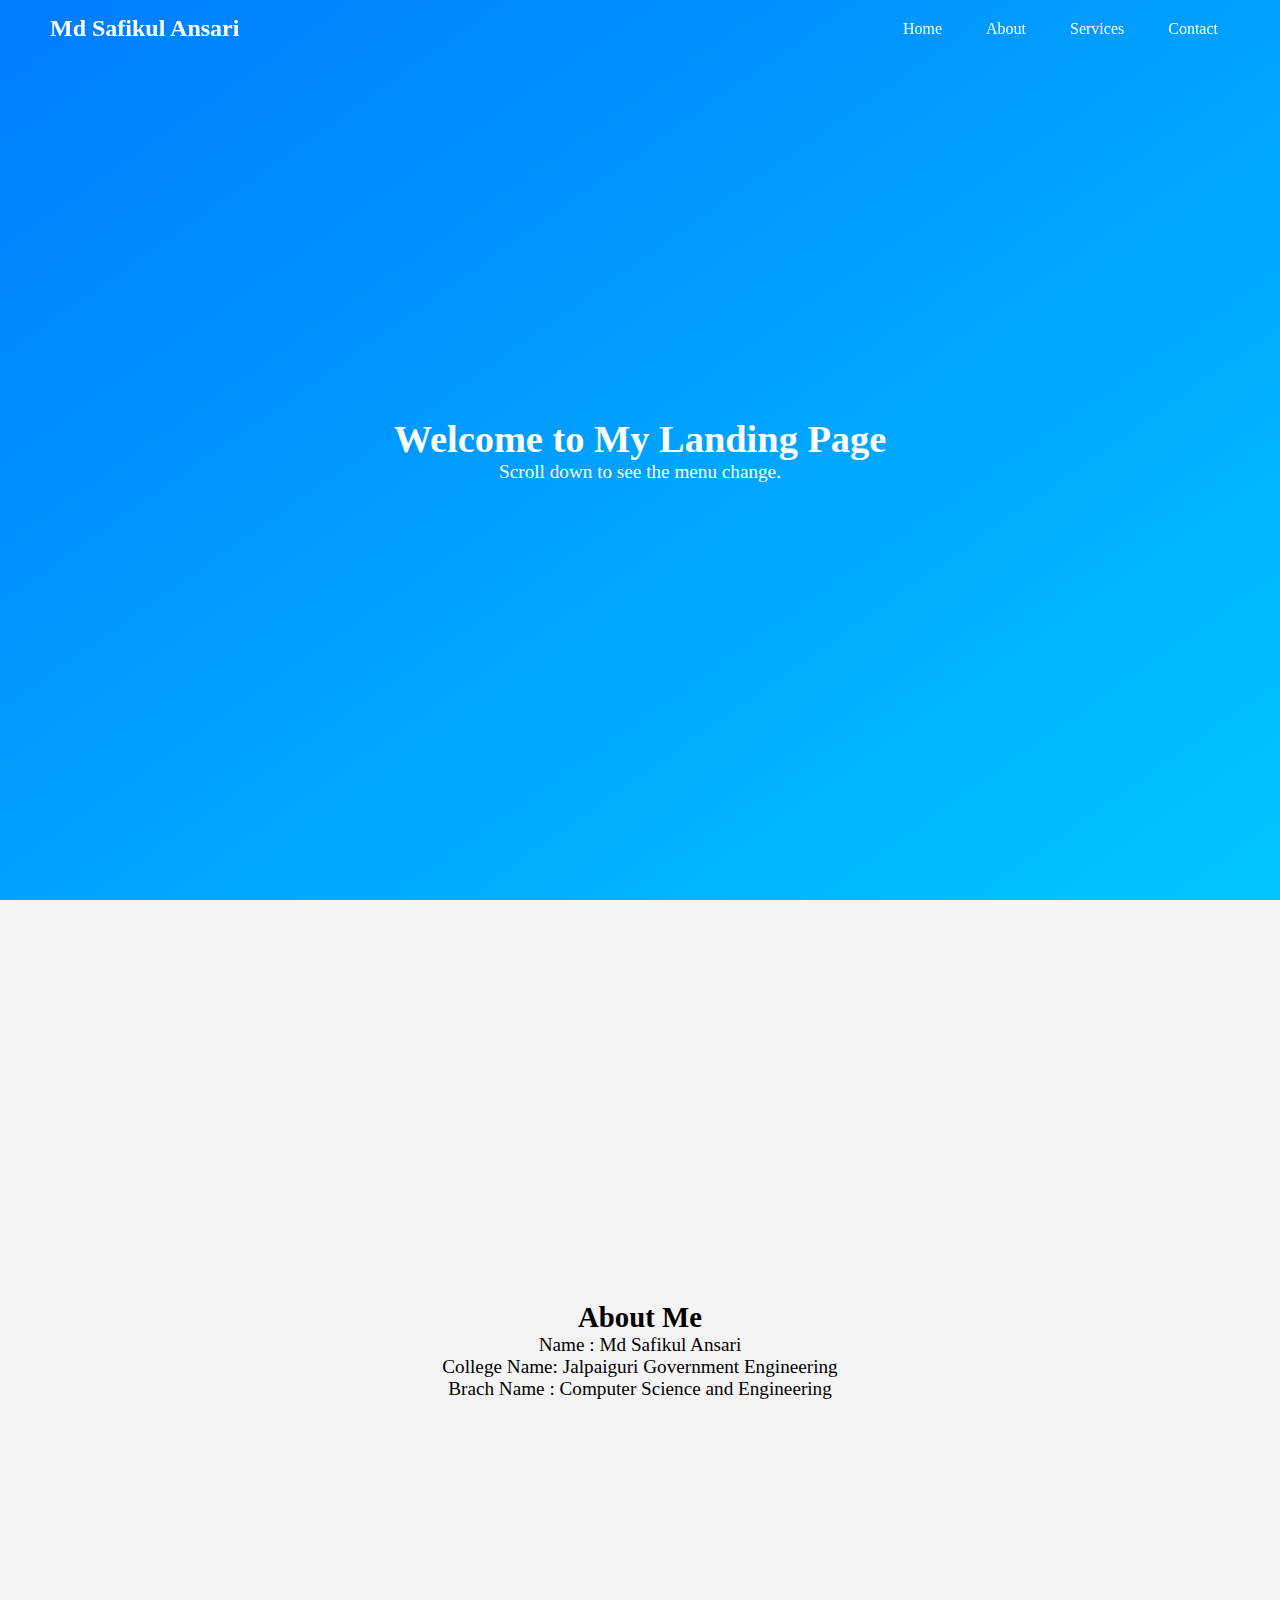
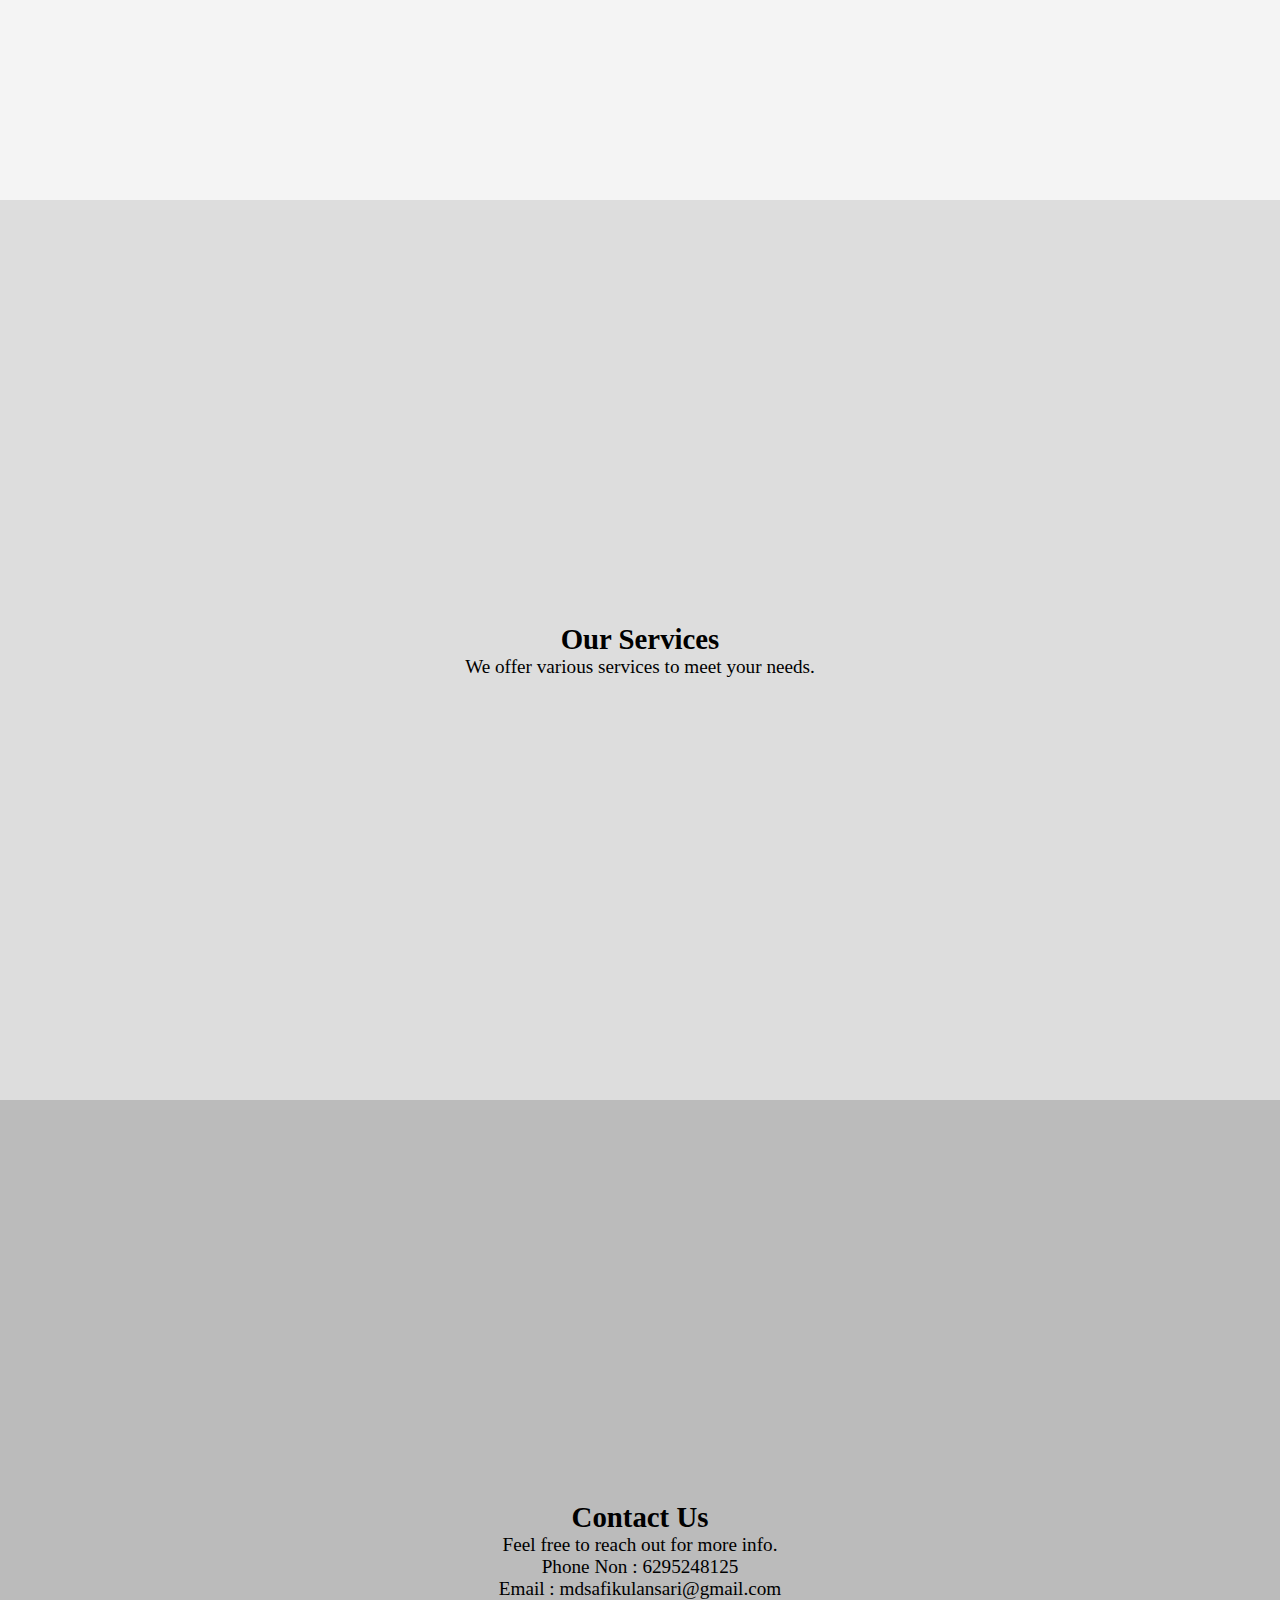
<file: Task1/index.html>
<!DOCTYPE html>
<html lang="en">
<head>
    <meta charset="UTF-8">
    <meta name="viewport" content="width=device-width, initial-scale=1.0">
    <title>Responsive Landing Page</title>
    <link rel="stylesheet" href="style.css">
</head>
<body>

    <!-- Navigation -->
    <nav id="navbar">
        <div class="logo">Md Safikul Ansari</div>
        <ul>
            <li><a href="#home">Home</a></li>
            <li><a href="#about">About</a></li>
            <li><a href="#services">Services</a></li>
            <li><a href="#contact">Contact</a></li>
        </ul>
    </nav>

    <!-- Landing Section -->
    <section id="home">
        <h1>Welcome to My Landing Page</h1>
        <p>Scroll down to see the menu change.</p>
    </section>

    <section id="about">
        <h2>About Me</h2>
        <p>Name : Md Safikul Ansari</p>
        <p>College Name: Jalpaiguri Government Engineering </p>
        <p>Brach Name : Computer Science and Engineering</p>
    </section>

    <section id="services">
        <h2>Our Services</h2>
        <p>We offer various services to meet your needs.</p>
    </section>

    <section id="contact">
        <h2>Contact Us</h2>
        <p>Feel free to reach out for more info.</p>
        <p>Phone Non : 6295248125</p>
        <p>Email : mdsafikulansari@gmail.com</p>
    </section>

    <script src="script.js"></script>
</body>
</html>
</file>
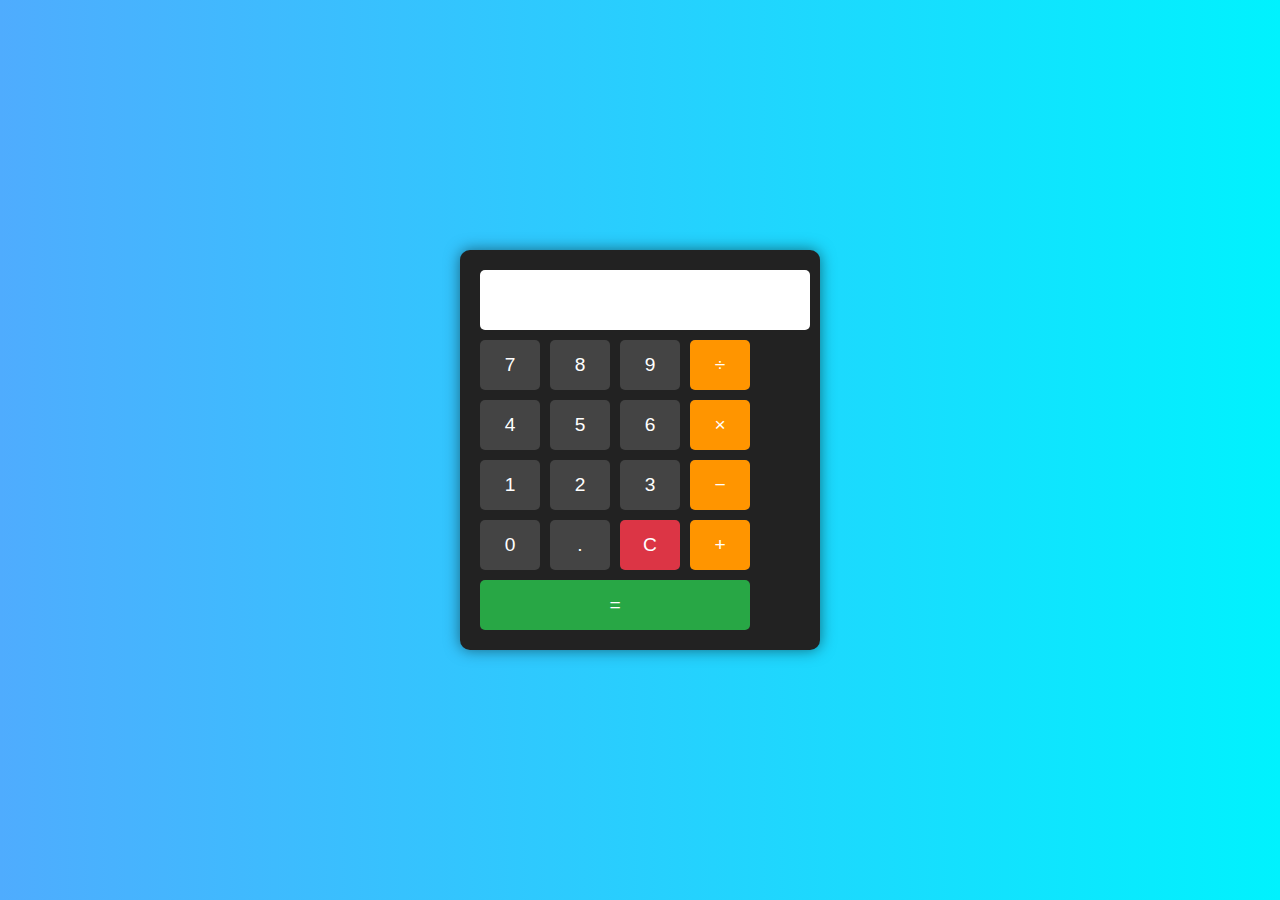
<file: Task2(Alternative)/index.html>
<!DOCTYPE html>
<html lang="en">
<head>
    <meta charset="UTF-8">
    <meta name="viewport" content="width=device-width, initial-scale=1.0">
    <title>Calculator</title>
    <link rel="stylesheet" href="style.css">
</head>
<body>

    <div class="calculator">
        <input type="text" id="display" disabled>
        <div class="buttons">
            <button class="btn" data-value="7">7</button>
            <button class="btn" data-value="8">8</button>
            <button class="btn" data-value="9">9</button>
            <button class="btn operator" data-value="/">÷</button>

            <button class="btn" data-value="4">4</button>
            <button class="btn" data-value="5">5</button>
            <button class="btn" data-value="6">6</button>
            <button class="btn operator" data-value="*">×</button>

            <button class="btn" data-value="1">1</button>
            <button class="btn" data-value="2">2</button>
            <button class="btn" data-value="3">3</button>
            <button class="btn operator" data-value="-">−</button>

            <button class="btn" data-value="0">0</button>
            <button class="btn" data-value=".">.</button>
            <button id="clear">C</button>
            <button class="btn operator" data-value="+">+</button>

            <button id="equals" class="equal">=</button>
        </div>
    </div>

    <script src="script.js"></script>
</body>
</html>
</file>
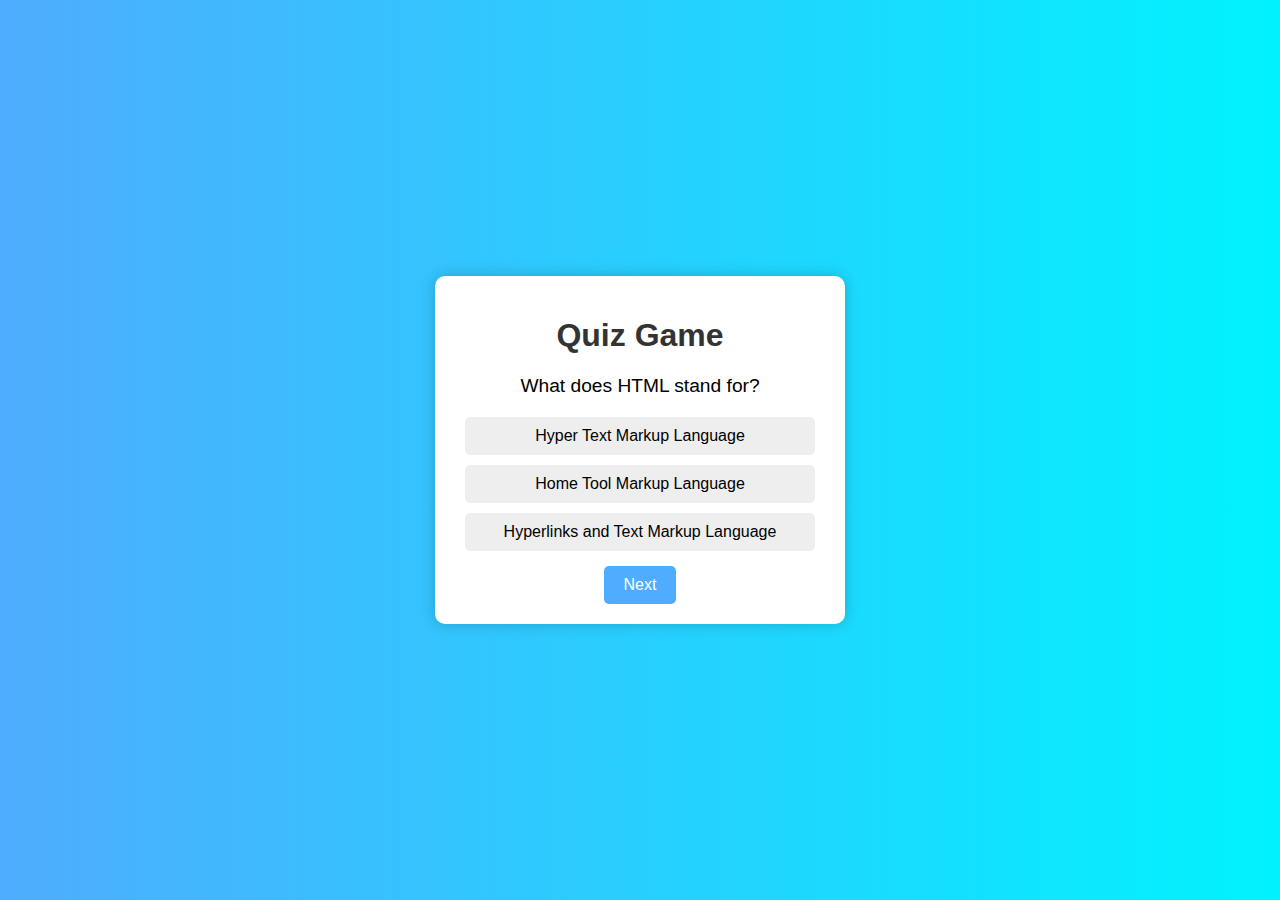
<file: Task3(Alternative)/index.html>
<!DOCTYPE html>
<html lang="en">
<head>
    <meta charset="UTF-8">
    <meta name="viewport" content="width=device-width, initial-scale=1.0">
    <title>Quiz Game</title>
    <link rel="stylesheet" href="style.css">
</head>
<body>

    <div class="quiz-container" id="quiz">
        <h1>Quiz Game</h1>
        <div id="question">Question text</div>
        <div class="options" id="options"></div>
        <button id="nextBtn">Next</button>
        <div id="scoreContainer" class="hidden">
            <h2>Your Score: <span id="score"></span> / <span id="total"></span></h2>
            <button id="restartBtn">Restart</button>
        </div>
    </div>

    <script src="script.js"></script>
</body>
</html>
</file>
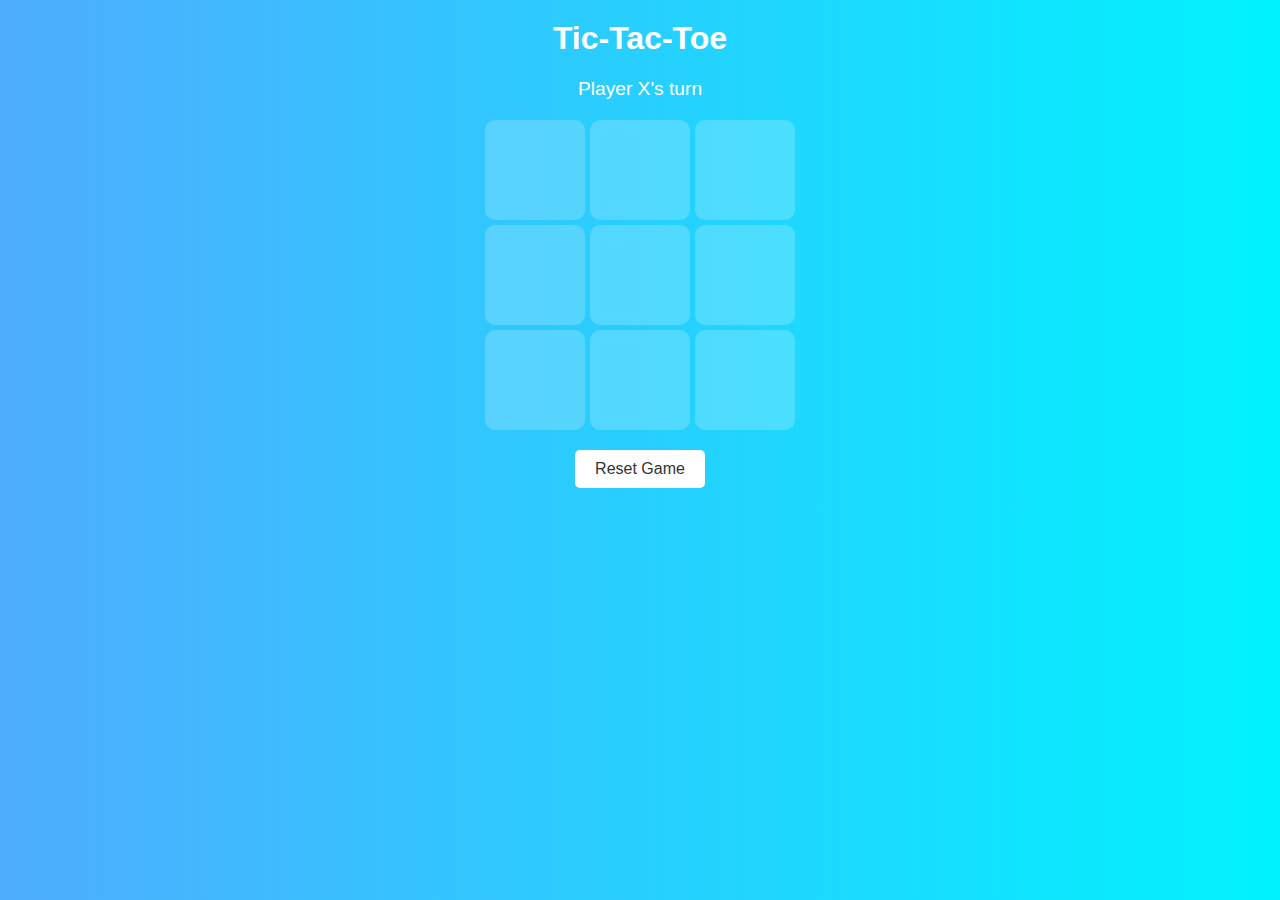
<file: Task3/index.html>
<!DOCTYPE html>
<html lang="en">
<head>
    <meta charset="UTF-8">
    <meta name="viewport" content="width=device-width, initial-scale=1.0">
    <title>Tic-Tac-Toe</title>
    <link rel="stylesheet" href="style.css">
</head>
<body>

    <h1>Tic-Tac-Toe</h1>
    <div id="status">Player X's turn</div>
    <div class="board" id="board">
        <div class="cell" data-index="0"></div>
        <div class="cell" data-index="1"></div>
        <div class="cell" data-index="2"></div>
        <div class="cell" data-index="3"></div>
        <div class="cell" data-index="4"></div>
        <div class="cell" data-index="5"></div>
        <div class="cell" data-index="6"></div>
        <div class="cell" data-index="7"></div>
        <div class="cell" data-index="8"></div>
    </div>
    <button id="resetBtn">Reset Game</button>

    <script src="script.js"></script>
</body>
</html>
</file>
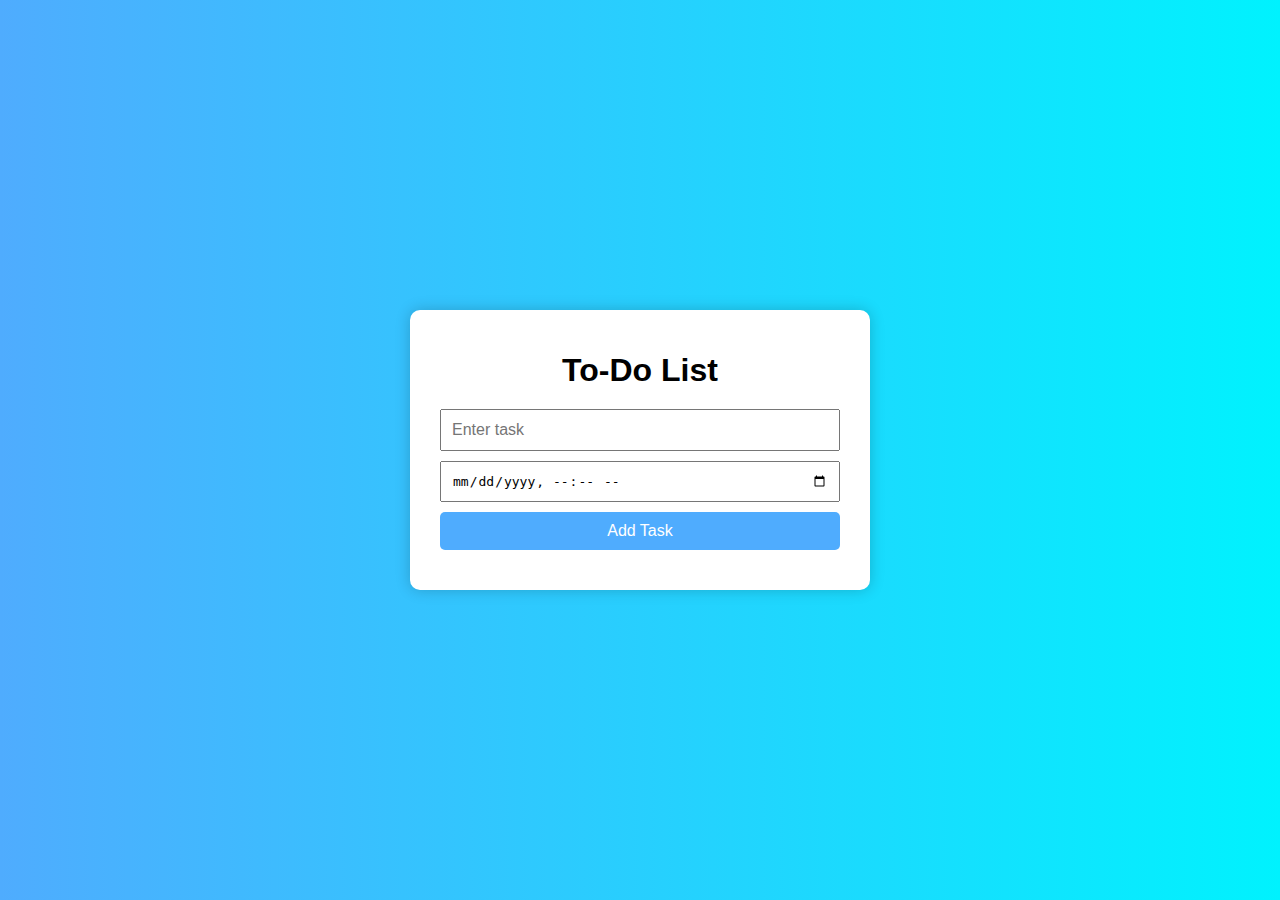
<file: Task4/index.html>
<!DOCTYPE html>
<html lang="en">
<head>
    <meta charset="UTF-8">
    <meta name="viewport" content="width=device-width, initial-scale=1.0">
    <title>To-Do App</title>
    <link rel="stylesheet" href="style.css">
</head>
<body>

    <div class="todo-container">
        <h1>To-Do List</h1>

        <div class="input-section">
            <input type="text" id="taskInput" placeholder="Enter task">
            <input type="datetime-local" id="taskDate">
            <button id="addTaskBtn">Add Task</button>
        </div>

        <ul id="taskList"></ul>
    </div>

    <script src="script.js"></script>
</body>
</html>
</file>
<file: Task2(Alternative)/style.css>
body {
    font-family: Arial, sans-serif;
    display: flex;
    justify-content: center;
    align-items: center;
    height: 100vh;
    background: linear-gradient(to right, #4facfe, #00f2fe);
    margin: 0;
}

.calculator {
    background: #222;
    padding: 20px;
    border-radius: 10px;
    box-shadow: 0px 0px 15px rgba(0,0,0,0.5);
}

#display {
    width: 100%;
    height: 50px;
    font-size: 1.5em;
    margin-bottom: 10px;
    padding: 5px;
    text-align: right;
    border: none;
    border-radius: 5px;
    background: #fff;
}

.buttons {
    display: grid;
    grid-template-columns: repeat(4, 60px);
    gap: 10px;
}

button {
    height: 50px;
    font-size: 1.2em;
    border: none;
    border-radius: 5px;
    background: #444;
    color: white;
    cursor: pointer;
    transition: background 0.2s;
}

button:hover {
    background: #666;
}

.operator {
    background: #ff9500;
}

.operator:hover {
    background: #e08900;
}

.equal {
    grid-column: span 4;
    background: #28a745;
}

.equal:hover {
    background: #218838;
}

#clear {
    background: #dc3545;
}

#clear:hover {
    background: #c82333;
}
</file>
<file: Task3(Alternative)/style.css>
body {
    font-family: Arial, sans-serif;
    background: linear-gradient(to right, #4facfe, #00f2fe);
    display: flex;
    justify-content: center;
    align-items: center;
    height: 100vh;
    margin: 0;
}

.quiz-container {
    background: #fff;
    padding: 20px 30px;
    border-radius: 10px;
    text-align: center;
    width: 350px;
    box-shadow: 0px 0px 15px rgba(0,0,0,0.2);
}

h1 {
    color: #333;
}

#question {
    font-size: 1.2em;
    margin-bottom: 20px;
}

.options {
    display: flex;
    flex-direction: column;
    gap: 10px;
}

.option-btn {
    padding: 10px;
    border: none;
    border-radius: 5px;
    background: #eee;
    cursor: pointer;
    font-size: 1em;
    transition: background 0.3s;
}

.option-btn:hover {
    background: #ddd;
}

.selected {
    background: #4cafef;
    color: white;
}

#nextBtn, #restartBtn {
    padding: 10px 20px;
    margin-top: 15px;
    border: none;
    background: #4facfe;
    color: white;
    font-size: 1em;
    border-radius: 5px;
    cursor: pointer;
}

#nextBtn:hover, #restartBtn:hover {
    background: #00c6ff;
}

.hidden {
    display: none;
}
</file>
<file: Task3/style.css>
body {
    font-family: Arial, sans-serif;
    text-align: center;
    background: linear-gradient(to right, #4facfe, #00f2fe);
    margin: 0;
    padding: 0;
    color: white;
}

h1 {
    margin-top: 20px;
}

#status {
    font-size: 1.2em;
    margin: 15px 0;
}

.board {
    display: grid;
    grid-template-columns: repeat(3, 100px);
    grid-template-rows: repeat(3, 100px);
    gap: 5px;
    justify-content: center;
    margin: 20px auto;
}

.cell {
    background: rgba(255, 255, 255, 0.2);
    display: flex;
    justify-content: center;
    align-items: center;
    font-size: 2.5em;
    font-weight: bold;
    cursor: pointer;
    border-radius: 10px;
    transition: background 0.3s;
}

.cell:hover {
    background: rgba(255, 255, 255, 0.4);
}

button {
    padding: 10px 20px;
    font-size: 1em;
    border: none;
    border-radius: 5px;
    background: white;
    color: #333;
    cursor: pointer;
    margin-bottom: 20px;
    transition: background 0.3s;
}

button:hover {
    background: #ddd;
}
</file>
<file: Task4/style.css>
body {
    font-family: Arial, sans-serif;
    background: linear-gradient(to right, #4facfe, #00f2fe);
    margin: 0;
    padding: 0;
    display: flex;
    justify-content: center;
    align-items: center;
    height: 100vh;
}

.todo-container {
    background: white;
    padding: 20px 30px;
    border-radius: 10px;
    width: 400px;
    box-shadow: 0px 0px 15px rgba(0,0,0,0.2);
}

h1 {
    text-align: center;
    margin-bottom: 20px;
}

.input-section {
    display: flex;
    flex-direction: column;
    gap: 10px;
}

input, button {
    padding: 10px;
    font-size: 1em;
}

button {
    background: #4facfe;
    color: white;
    border: none;
    cursor: pointer;
    border-radius: 5px;
}

button:hover {
    background: #00c6ff;
}

#taskList {
    list-style: none;
    padding: 0;
    margin-top: 20px;
}

.task-item {
    background: #f1f1f1;
    padding: 10px;
    border-radius: 5px;
    margin-bottom: 10px;
    display: flex;
    justify-content: space-between;
    align-items: center;
}

.completed {
    text-decoration: line-through;
    color: gray;
}

.task-actions button {
    margin-left: 5px;
    padding: 5px 10px;
    font-size: 0.8em;
}
</file>
<file: Task1/style.css>
/* Basic Reset */
* {
    margin: 0;
    padding: 0;
    box-sizing: border-box;
}

/* Navbar Styling */
nav {
    position: fixed;
    width: 100%;
    top: 0;
    left: 0;
    background: transparent;
    display: flex;
    justify-content: space-between;
    align-items: center;
    padding: 15px 50px;
    transition: background 0.3s, padding 0.3s;
    z-index: 1000;
}

nav.scrolled {
    background: #333;
    padding: 10px 50px;
}

nav .logo {
    color: white;
    font-size: 1.5rem;
    font-weight: bold;
}

nav ul {
    display: flex;
    list-style: none;
}

nav ul li {
    margin-left: 20px;
}

nav ul li a {
    text-decoration: none;
    color: white;
    font-size: 1rem;
    padding: 8px 12px;
    transition: background 0.3s, color 0.3s;
}

nav ul li a:hover {
    background: white;
    color: #333;
    border-radius: 5px;
}

/* Section Styling */
section {
    height: 100vh;
    display: flex;
    justify-content: center;
    align-items: center;
    flex-direction: column;
    font-size: 1.2rem;
}

#home {
    background: linear-gradient(to bottom right, #007bff, #00c6ff);
    color: white;
}

#about {
    background: #f4f4f4;
}

#services {
    background: #ddd;
}

#contact {
    background: #bbb;
}

/* Responsive */
@media (max-width: 768px) {
    nav ul {
        display: none;
    }
}
</file>
